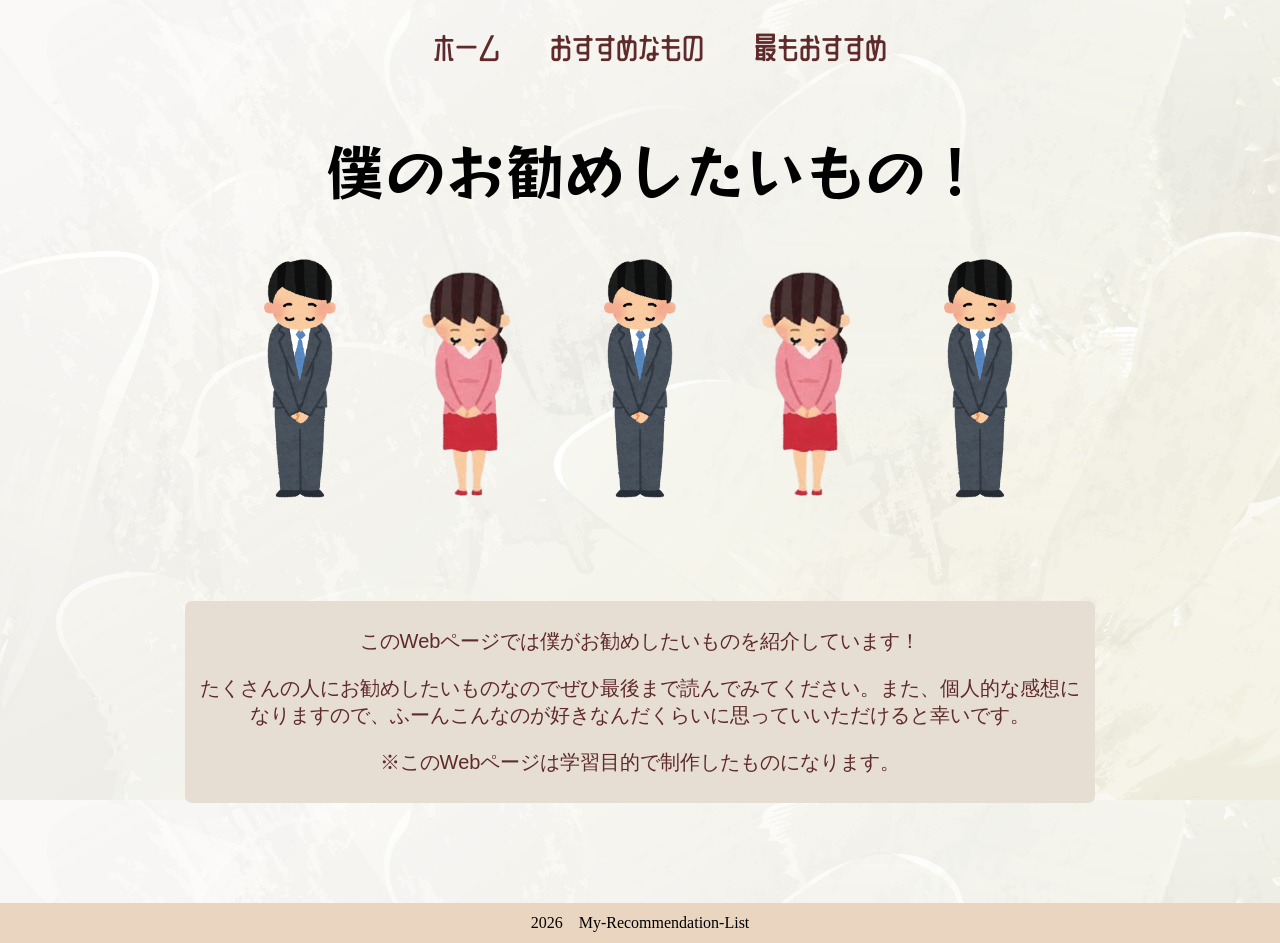
<file: index.html>
<!DOCTYPE html>
<html lang="ja">
<head>
    <meta charset="UTF-8">
    <meta name="viewport" content="width=device-width, initial-scale=1.0">
  

    <title>My-Recommendation-List</title>

<!----Googleフォント---->
    <link rel="preconnect" href="https://fonts.googleapis.com">
    <link rel="preconnect" href="https://fonts.gstatic.com" crossorigin>
    <link href="https://fonts.googleapis.com/css2?family=Archivo+Black&family=Exo:ital,wght@0,100..900;1,100..900&family=Kosugi+Maru&family=Playfair+Display:ital,wght@0,400..900;1,400..900&family=Roboto+Condensed:ital,wght@0,100..900;1,100..900&family=RocknRoll+One&family=Sirin+Stencil&family=Sixtyfour&display=swap" rel="stylesheet">
    <link rel="preconnect" href="https://fonts.googleapis.com">
    <link rel="preconnect" href="https://fonts.gstatic.com" crossorigin>
    <link href="https://fonts.googleapis.com/css2?family=Archivo+Black&family=Exo:ital,wght@0,100..900;1,100..900&family=Playfair+Display:ital,wght@0,400..900;1,400..900&family=Roboto+Condensed:ital,wght@0,100..900;1,100..900&family=RocknRoll+One&family=Sirin+Stencil&family=Sixtyfour&display=swap" rel="stylesheet">
    <link rel="preconnect" href="https://fonts.googleapis.com">
    <link rel="preconnect" href="https://fonts.gstatic.com" crossorigin>
    <link href="https://fonts.googleapis.com/css2?family=Archivo+Black&family=Exo:ital,wght@0,100..900;1,100..900&family=Kosugi+Maru&family=Playfair+Display:ital,wght@0,400..900;1,400..900&family=Roboto+Condensed:ital,wght@0,100..900;1,100..900&family=RocknRoll+One&family=Sirin+Stencil&family=Sixtyfour&family=WDXL+Lubrifont+JP+N&display=swap" rel="stylesheet">
    <link rel="preconnect" href="https://fonts.googleapis.com">
    <link rel="preconnect" href="https://fonts.gstatic.com" crossorigin>
    <link href="https://fonts.googleapis.com/css2?family=Archivo+Black&family=Exo:ital,wght@0,100..900;1,100..900&family=Kosugi+Maru&family=Playfair+Display:ital,wght@0,400..900;1,400..900&family=Roboto+Condensed:ital,wght@0,100..900;1,100..900&family=RocknRoll+One&family=Sirin+Stencil&family=Sixtyfour&family=WDXL+Lubrifont+JP+N&family=Yuji+Syuku&display=swap" rel="stylesheet">
    <!----CSSリンク---->
    <link rel="stylesheet" href="css/style.css">
</head>
<body>
    <main class="home">
        <header>
            <nav>
                <ul class="main-nav header-text">
                    <li><a href="index.html">ホーム</a></li>
                    <li><a href="myreco.html">おすすめなもの</a></li>
                    <li><a href="bestreco.html">最もおすすめ</a></li>
                </ul>
            </nav>
        </header>
        <h1 class="title-font">僕のお勧めしたいもの！</h1>
        <div class="homeimage">
            <img src="./images/rei.png" alt="homeimage" class="rei">
            <img src="./images/rei3.png" alt="homeimage" class="rei">
            <img src="./images/rei.png" alt="homeimage" class="rei">
            <img src="./images/rei3.png" alt="homeimage" class="rei">
            <img src="./images/rei.png" alt="homeimage" class="rei">
        </div>
        <div class="main-text font-text">
            <p>このWebページでは僕がお勧めしたいものを紹介しています！</p>
            <p>たくさんの人にお勧めしたいものなのでぜひ最後まで読んでみてください。また、個人的な感想になりますので、ふーんこんなのが好きなんだくらいに思っていいただけると幸いです。</p>
            <p>※このWebページは学習目的で制作したものになります。</p>
        </div>
        <footer class="footer">
            <p>2026　My-Recommendation-List</p>
        </footer>
    </main>
</body>
</html>
</file>
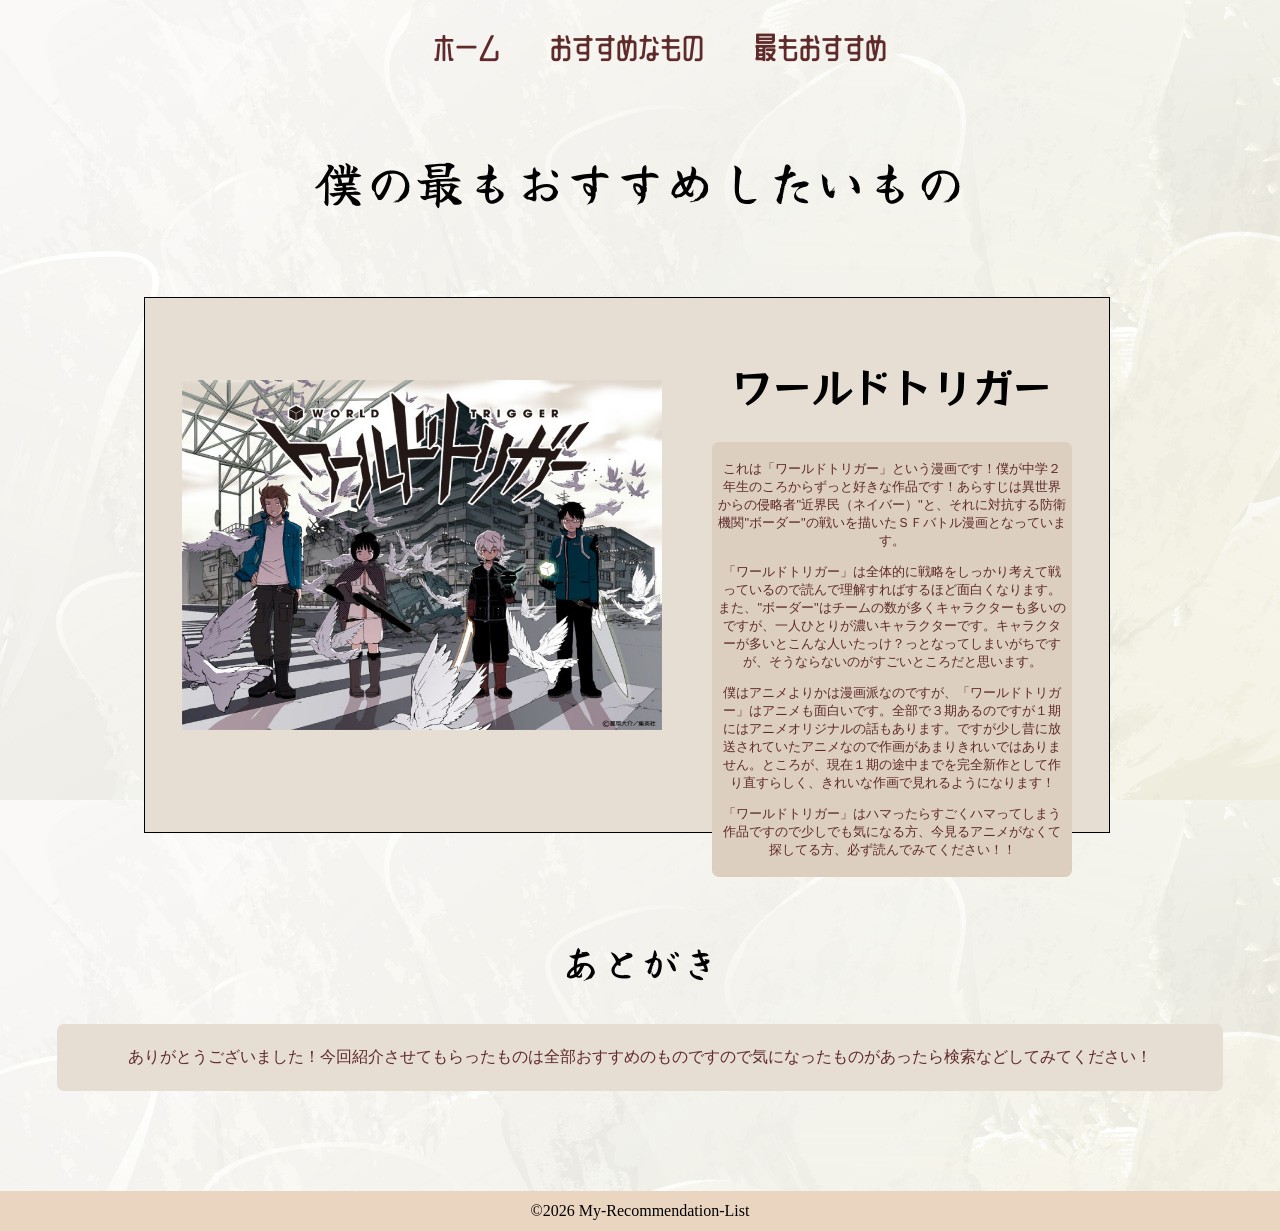
<file: bestreco.html>
<!DOCTYPE html>
<html lang="ja">
<head>
    <meta charset="UTF-8">
    <meta name="viewport" content="width=device-width, initial-scale=1.0">
  

    <title>My-Recommendation-List</title>

<!----Googleフォント---->
    <link rel="preconnect" href="https://fonts.googleapis.com">
    <link rel="preconnect" href="https://fonts.gstatic.com" crossorigin>
    <link href="https://fonts.googleapis.com/css2?family=Archivo+Black&family=Exo:ital,wght@0,100..900;1,100..900&family=Kosugi+Maru&family=Playfair+Display:ital,wght@0,400..900;1,400..900&family=Roboto+Condensed:ital,wght@0,100..900;1,100..900&family=RocknRoll+One&family=Sirin+Stencil&family=Sixtyfour&display=swap" rel="stylesheet">
    <link rel="preconnect" href="https://fonts.googleapis.com">
    <link rel="preconnect" href="https://fonts.gstatic.com" crossorigin>
    <link href="https://fonts.googleapis.com/css2?family=Archivo+Black&family=Exo:ital,wght@0,100..900;1,100..900&family=Playfair+Display:ital,wght@0,400..900;1,400..900&family=Roboto+Condensed:ital,wght@0,100..900;1,100..900&family=RocknRoll+One&family=Sirin+Stencil&family=Sixtyfour&display=swap" rel="stylesheet">
    <link rel="preconnect" href="https://fonts.googleapis.com">
    <link rel="preconnect" href="https://fonts.gstatic.com" crossorigin>
    <link href="https://fonts.googleapis.com/css2?family=Archivo+Black&family=Exo:ital,wght@0,100..900;1,100..900&family=Kosugi+Maru&family=Playfair+Display:ital,wght@0,400..900;1,400..900&family=Roboto+Condensed:ital,wght@0,100..900;1,100..900&family=RocknRoll+One&family=Sirin+Stencil&family=Sixtyfour&family=WDXL+Lubrifont+JP+N&display=swap" rel="stylesheet">
    <link rel="preconnect" href="https://fonts.googleapis.com">
    <link rel="preconnect" href="https://fonts.gstatic.com" crossorigin>
    <link href="https://fonts.googleapis.com/css2?family=Archivo+Black&family=Exo:ital,wght@0,100..900;1,100..900&family=Kosugi+Maru&family=Playfair+Display:ital,wght@0,400..900;1,400..900&family=Roboto+Condensed:ital,wght@0,100..900;1,100..900&family=RocknRoll+One&family=Sirin+Stencil&family=Sixtyfour&family=WDXL+Lubrifont+JP+N&family=Yuji+Syuku&display=swap" rel="stylesheet">
    <!----CSSリンク---->
    <link rel="stylesheet" href="css/style.css">
</head>
<body>
    <main class="home">
        <header>
            <nav>
                <ul class="main-nav header-text">
                    <li><a href="index.html">ホーム</a></li>
                    <li><a href="myreco.html">おすすめなもの</a></li>
                    <li><a href="bestreco.html">最もおすすめ</a></li>
                </ul>
            </nav>
        </header>
        <h1 class="besttitle">僕の最もおすすめしたいもの</h1>
        <div class="bestlist">
            <img src="./images/wa-tori.jpg" alt="wa-tori" class="bestimage">
            <div class="bestdata">
                <h1 class="bestname">ワールドトリガー</h1>
                <div class="besttext bestfont">
                    <p>これは「ワールドトリガー」という漫画です！僕が中学２年生のころからずっと好きな作品です！あらすじは異世界からの侵略者"近界民（ネイバー）"と、それに対抗する防衛機関"ボーダー"の戦いを描いたＳＦバトル漫画となっています。</p>
                    <p>「ワールドトリガー」は全体的に戦略をしっかり考えて戦っているので読んで理解すればするほど面白くなります。また、"ボーダー"はチームの数が多くキャラクターも多いのですが、一人ひとりが濃いキャラクターです。キャラクターが多いとこんな人いたっけ？っとなってしまいがちですが、そうならないのがすごいところだと思います。</p>
                    <p>僕はアニメよりかは漫画派なのですが、「ワールドトリガー」はアニメも面白いです。全部で３期あるのですが１期にはアニメオリジナルの話もあります。ですが少し昔に放送されていたアニメなので作画があまりきれいではありません。ところが、現在１期の途中までを完全新作として作り直すらしく、きれいな作画で見れるようになります！</p>
                    <p>「ワールドトリガー」はハマったらすごくハマってしまう作品ですので少しでも気になる方、今見るアニメがなくて探してる方、必ず読んでみてください！！</p>
                </div>
            </div>
        </div>
        <h2 class="bestato">あとがき</h2>
        <div class="atogaki font-text">
        <p>ありがとうございました！今回紹介させてもらったものは全部おすすめのものですので気になったものがあったら検索などしてみてください！</p>
        </div>
        <footer class="footer">
            <p>&copy;2026 My-Recommendation-List</p>
        </footer>
    </main>
</body>
</html>
</file>
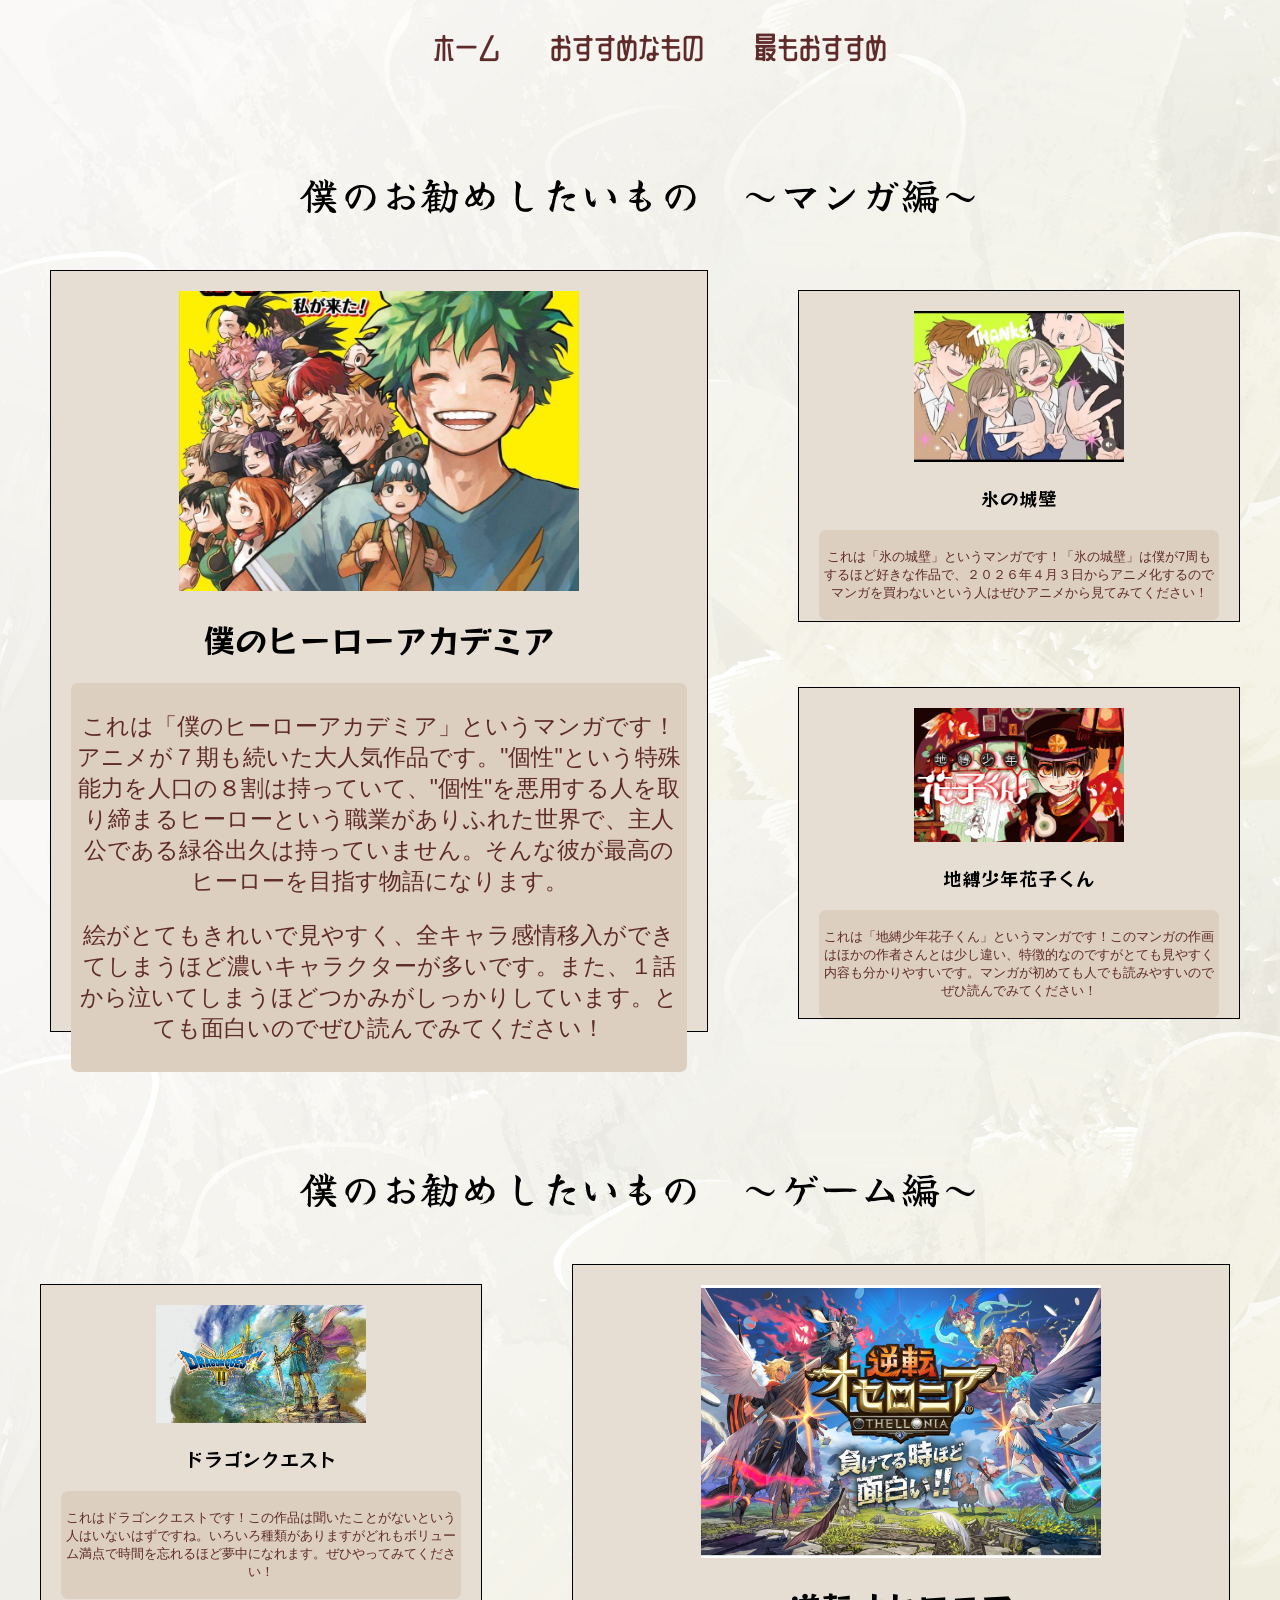
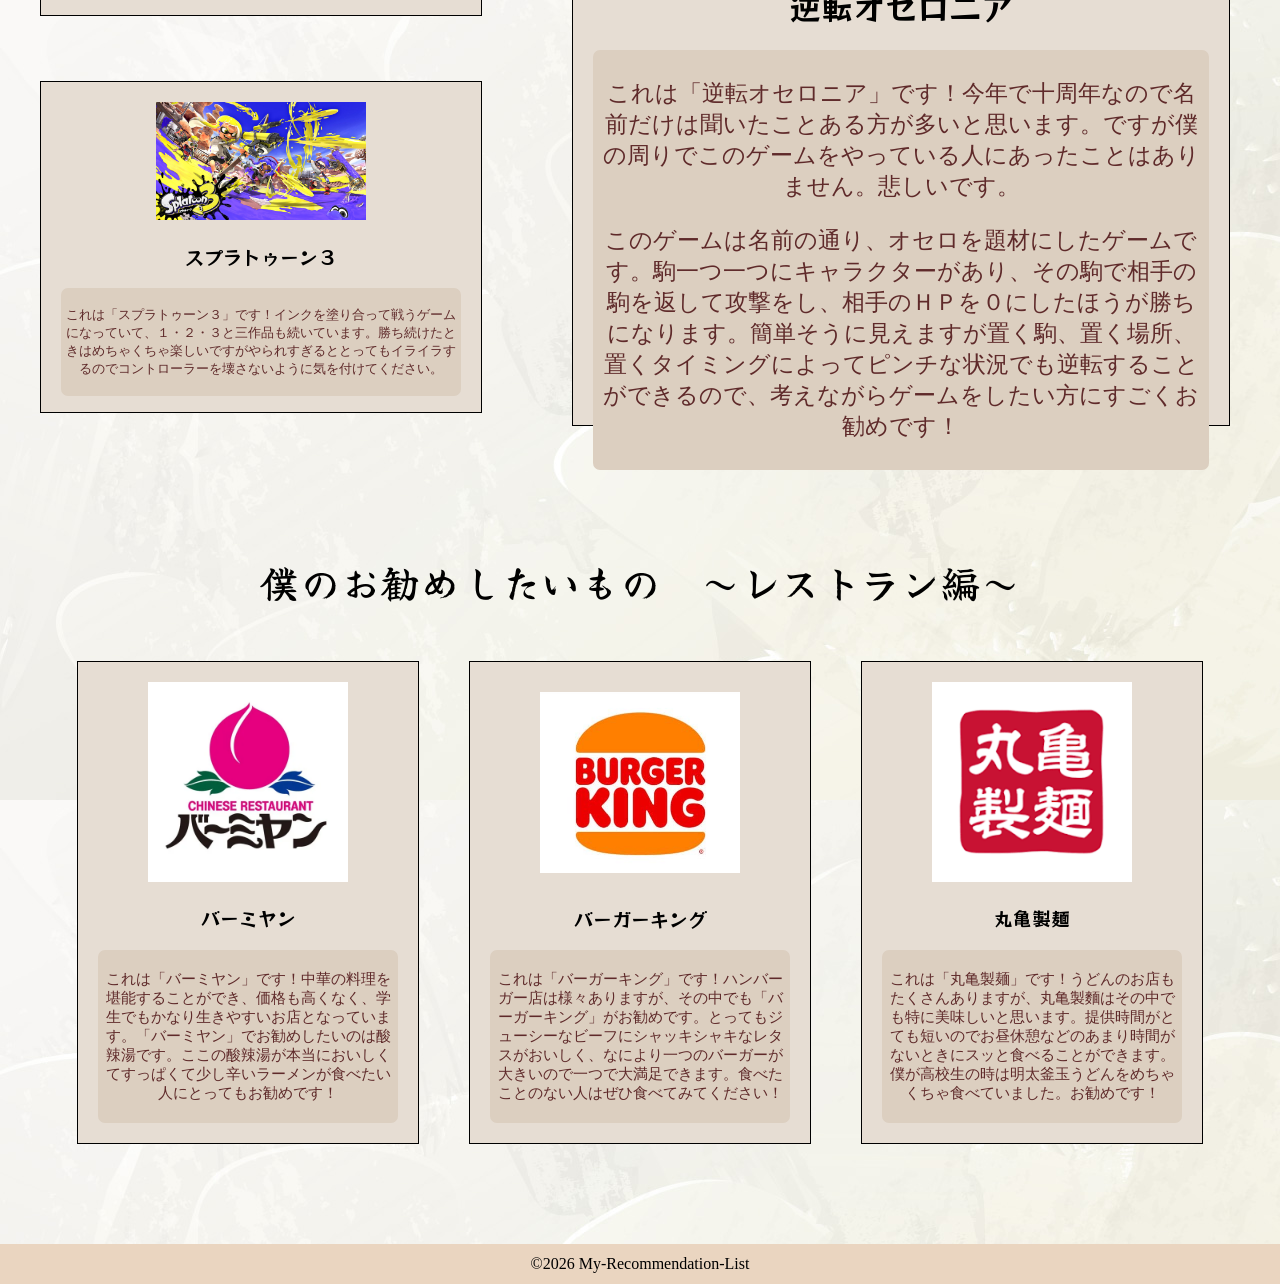
<file: myreco.html>
<!DOCTYPE html>
<html lang="ja">
<head>
    <meta charset="UTF-8">
    <meta name="viewport" content="width=device-width, initial-scale=1.0">
  

    <title>My-Recommendation-List</title>

<!----Googleフォント---->
    <link rel="preconnect" href="https://fonts.googleapis.com">
    <link rel="preconnect" href="https://fonts.gstatic.com" crossorigin>
    <link href="https://fonts.googleapis.com/css2?family=Archivo+Black&family=Exo:ital,wght@0,100..900;1,100..900&family=Kosugi+Maru&family=Playfair+Display:ital,wght@0,400..900;1,400..900&family=Roboto+Condensed:ital,wght@0,100..900;1,100..900&family=RocknRoll+One&family=Sirin+Stencil&family=Sixtyfour&display=swap" rel="stylesheet">
    <link rel="preconnect" href="https://fonts.googleapis.com">
    <link rel="preconnect" href="https://fonts.gstatic.com" crossorigin>
    <link href="https://fonts.googleapis.com/css2?family=Archivo+Black&family=Exo:ital,wght@0,100..900;1,100..900&family=Playfair+Display:ital,wght@0,400..900;1,400..900&family=Roboto+Condensed:ital,wght@0,100..900;1,100..900&family=RocknRoll+One&family=Sirin+Stencil&family=Sixtyfour&display=swap" rel="stylesheet">
    <link rel="preconnect" href="https://fonts.googleapis.com">
    <link rel="preconnect" href="https://fonts.gstatic.com" crossorigin>
    <link href="https://fonts.googleapis.com/css2?family=Archivo+Black&family=Exo:ital,wght@0,100..900;1,100..900&family=Kosugi+Maru&family=Playfair+Display:ital,wght@0,400..900;1,400..900&family=Roboto+Condensed:ital,wght@0,100..900;1,100..900&family=RocknRoll+One&family=Sirin+Stencil&family=Sixtyfour&family=WDXL+Lubrifont+JP+N&display=swap" rel="stylesheet">
    <link rel="preconnect" href="https://fonts.googleapis.com">
    <link rel="preconnect" href="https://fonts.gstatic.com" crossorigin>
    <link href="https://fonts.googleapis.com/css2?family=Archivo+Black&family=Exo:ital,wght@0,100..900;1,100..900&family=Kosugi+Maru&family=Playfair+Display:ital,wght@0,400..900;1,400..900&family=Roboto+Condensed:ital,wght@0,100..900;1,100..900&family=RocknRoll+One&family=Sirin+Stencil&family=Sixtyfour&family=WDXL+Lubrifont+JP+N&family=Yuji+Syuku&display=swap" rel="stylesheet">
<!----CSSリンク---->
    <link rel="stylesheet" href="css/style.css">
</head>
<body>
    <main class="home">
        <header>
            <nav>
                <ul class="main-nav header-text">
                    <li><a href="index.html">ホーム</a></li>
                    <li><a href="myreco.html">おすすめなもの</a></li>
                    <li><a href="bestreco.html">最もおすすめ</a></li>
                </ul>
            </nav>
        </header>
        <h1 class="mrtitle">僕のお勧めしたいもの　～マンガ編～</h1>
        <div class="mrlist">
            <div class="mrdata">
                <img src="./images/hiroaka.jpg" alt="hiroaka" class="mrimage">
                <h1 class="mrname">僕のヒーローアカデミア</h1>
                <div class="mrtext mrfont">
                    <p>これは「僕のヒーローアカデミア」というマンガです！アニメが７期も続いた大人気作品です。"個性"という特殊能力を人口の８割は持っていて、"個性"を悪用する人を取り締まるヒーローという職業がありふれた世界で、主人公である緑谷出久は持っていません。そんな彼が最高のヒーローを目指す物語になります。</p>
                    <p>絵がとてもきれいで見やすく、全キャラ感情移入ができてしまうほど濃いキャラクターが多いです。また、１話から泣いてしまうほどつかみがしっかりしています。とても面白いのでぜひ読んでみてください！</p>
                </div>
            </div>
            <div class="mrlist2">
                <div class="mrdata2">
                    <img src="./images/kori.jpg" alt="kori" class="mrimage2">
                    <h3 class="mrname">氷の城壁</h3>
                    <div class="mrtext mrfont2">
                        <p>これは「氷の城壁」というマンガです！「氷の城壁」は僕が7周もするほど好きな作品で、２０２６年４月３日からアニメ化するのでマンガを買わないという人はぜひアニメから見てみてください！</p>
                    </div>
                </div>
                <div class="mrdata2">
                    <img src="./images/hanakokun.jpg" alt="hanako" class="mrimage2">
                    <h3 class="mrname">地縛少年花子くん</h3>
                    <div class="mrtext mrfont2">
                        <p>これは「地縛少年花子くん」というマンガです！このマンガの作画はほかの作者さんとは少し違い、特徴的なのですがとても見やすく内容も分かりやすいです。マンガが初めても人でも読みやすいのでぜひ読んでみてください！</p>
                    </div>
                </div>
            </div>
        </div>
        <h1 class="mrtitle">僕のお勧めしたいもの　～ゲーム編～</h1>
        <div class="mrlist1-2">
            <div class="mrlist2">
                <div class="mrdata2">
                    <img src="./images/dorakue.jpg" alt="osero" class="mrimage2">
                    <h3 class="mrname">ドラゴンクエスト</h3>
                    <div class="mrtext mrfont2">
                        <p>これはドラゴンクエストです！この作品は聞いたことがないという人はいないはずですね。いろいろ種類がありますがどれもボリューム満点で時間を忘れるほど夢中になれます。ぜひやってみてください！</p>
                    </div>
                </div>
                <div class="mrdata2">
                    <img src="./images/supura.jpg" alt="supura" class="mrimage2">
                    <h3 class="mrname">スプラトゥーン３</h3>
                    <div class="mrtext mrfont2">
                        <p>これは「スプラトゥーン３」です！インクを塗り合って戦うゲームになっていて、１・２・３と三作品も続いています。勝ち続けたときはめちゃくちゃ楽しいですがやられすぎるととってもイライラするのでコントローラーを壊さないように気を付けてください。</p>
                    </div>
                </div>
            </div>
            <div class="mrdata">
                <img src="./images/oseronia.jpg" alt="osero" class="mrimage">
                <h1 class="mrname">逆転オセロニア</h1>
                <div class="mrtext mrfont">
                    <p>これは「逆転オセロニア」です！今年で十周年なので名前だけは聞いたことある方が多いと思います。ですが僕の周りでこのゲームをやっている人にあったことはありません。悲しいです。</p>
                    <p>このゲームは名前の通り、オセロを題材にしたゲームです。駒一つ一つにキャラクターがあり、その駒で相手の駒を返して攻撃をし、相手のＨＰを０にしたほうが勝ちになります。簡単そうに見えますが置く駒、置く場所、置くタイミングによってピンチな状況でも逆転することができるので、考えながらゲームをしたい方にすごくお勧めです！</p>
                </div>
            </div>
        </div>
        <h1 class="mrtitle">僕のお勧めしたいもの　～レストラン編～</h1>
        <div class="mrlist3">
            <div class="mrdata3">
                <img src="./images/ba-miyan.webp" alt="ba-miyan" class="mrimage3">
                <h3 class="mrname">バーミヤン</h3>
                <div class="mrtext mrfont3">
                    <p>これは「バーミヤン」です！中華の料理を堪能することができ、価格も高くなく、学生でもかなり生きやすいお店となっています。「バーミヤン」でお勧めしたいのは酸辣湯です。ここの酸辣湯が本当においしくてすっぱくて少し辛いラーメンが食べたい人にとってもお勧めです！</p>
                </div>
            </div>
            <div class="mrdata3">
                <img src="./images/スクリーンショット 2026-01-20 150258.png" alt="ba-kin" class="mrimage3-3">
                <h3 class="mrname-1">バーガーキング</h3>
                <div class="mrtext mrfont3">
                    <p>これは「バーガーキング」です！ハンバーガー店は様々ありますが、その中でも「バーガーキング」がお勧めです。とってもジューシーなビーフにシャッキシャキなレタスがおいしく、なにより一つのバーガーが大きいので一つで大満足できます。食べたことのない人はぜひ食べてみてください！</p>
                </div>
            </div>
            <div class="mrdata3">
                <img src="./images/marugame.png" alt="marugame" class="mrimage3">
                <h3 class="mrname">丸亀製麺</h3>
                <div class="mrtext mrfont3">
                    <p>これは「丸亀製麺」です！うどんのお店もたくさんありますが、丸亀製麵はその中でも特に美味しいと思います。提供時間がとても短いのでお昼休憩などのあまり時間がないときにスッと食べることができます。僕が高校生の時は明太釜玉うどんをめちゃくちゃ食べていました。お勧めです！</p>
                </div>
            </div>
        </div>
        <footer class="footer">
            <p>&copy;2026 My-Recommendation-List</p>
        </footer>
    </main>
</body>
</html>
</file>
<file: css/style.css>
body{
    background-image: url(../images/haikei.jpg);
    margin: 0;
    padding: 0;
}
/* ---------ホームＣＳＳ-----------------　*/
.main-nav{
    display: flex;
    justify-content: center;
    gap: 50px;
    list-style: none;
    font-size: 30px;
}
.main-nav a{
    text-decoration: none;
    color:#5f2a2a;
}
nav a:hover{
    color: #526e9f;
}
.header-text{
    font-family: "WDXL Lubrifont JP N", sans-serif;
    font-weight: 400;
    font-style: normal;

}
.home{
    text-align: center;
}
.homeimage{
    display: flex;
    justify-content: center;
    gap:20px;
}
.rei{
    width:150px;
    height:auto;
}
.title-font{
    font-family: "RocknRoll One", sans-serif;
    font-weight: 400;
    font-style: normal;
    font-size: 60px;
    margin-left:30px;
    margin-top:60px
}
.main-text{
    background-color: #e6ddd3;
    color:#5f2a2a;
    padding: 7px;
    border-radius: 7px;
    text-align: center;
    margin: 0 auto;
    margin-top:100px;
    width:70%;
    font-size: 20px;
}
.font-text{
    font-family: "Kosugi Maru", sans-serif;
    font-weight: 400;
    font-style: normal;
}
.footer{
    margin-top:100px;
    background-color: #ead5c0;
    height:40px;
    display: flex;
    justify-content: center; 
    align-items: center;
}


/* ------おすすめページＣＳＳ--------------------*/
.mrlist{
    display: flex;
    justify-content: center;
    gap:30px;
    margin-left: 30px;
}
.mrlist1-2{
     display: flex;
    justify-content: center;
    gap:30px;
    margin-right: 30px;
}
.mrlist2{
    display: grid;
    margin:10px;
    gap:5px;
}
.mrlist3{
    display: flex;
    justify-content: center;
    gap:50px;
    margin-top:50px;
}
.mrimage{
    width:400px;
    height:auto;
}
.mrimage2{
    width:210px;
    height:auto;
}
.mrimage3{
    width:200px;
    height:auto;
}
.mrimage3-3{
    width:200px;
    height:auto;
    margin-top:10px;
}
.mrdata{
    background-color: #e6ddd3;
    padding: 20px;
    margin:20px;
    height:720px;
    width:1500px;
    border-width: 1.5px;
    border-style: solid;
}
.mrdata2{
    background-color: #e6ddd3;
    padding:20px;
    margin:30px;
    height:290px;
    width:400px;
    border-width: 1.5px;
    border-style: solid;
}
.mrdata3{
    background-color: #e6ddd3;
    padding:20px;
    width:300px;
    border-width: 1.5px;
    border-style: solid;
}

.mrtitle{
    font-family: "Yuji Syuku", serif;
    font-weight: 400;
    font-style: normal;
    font-size:40px;
    margin-top:100px;
}
.mrname{
    font-family: "RocknRoll One", sans-serif;
    font-weight: 400;
    font-style: normal;
}
.mrname-1{
    font-family: "RocknRoll One", sans-serif;
    font-weight: 400;
    font-style: normal;
    margin-top:28px;
}
.mrtext{
    color:#5f2a2a;
    background-color: #dccfc0;
    padding:5px;
    border-radius: 7px;
}
.mrfont{
    font-size: 23px;
    font-family: "Kosugi Maru", sans-serif;
    font-weight: 400;
    font-style: normal;
}
.mrfont2{
    font-size:13px;
    font-family: "Kosugi Maru", sans-serif;
    font-weight: 400;
    font-style: normal;
}
.mrfont3{
    font-size:15px;
    font-family: "Kosugi Maru", sans-serif;
    font-weight: 400;
    font-style: normal;
}


/* -------最もおすすめＣＳＳ----------*/
.besttitle{
    font-family: "Yuji Syuku", serif;
    font-weight: 400;
    font-style: normal;
    font-size:50px;
    margin:80px 0px;
}
.bestlist{
    display: flex;
    justify-content: center;
    background-color: #e6ddd3;
    gap:50px;
    margin:20px;
    height:470px;
    width:900px;
    margin-left: 9rem;
    padding:2rem;
    border-width: 1.5px;
    border-style: solid;
}
.bestimage{
    width:480px;
    height:350px;
    margin-top:50px;
    align-items: center;
}
.bestname{
    font-family: "RocknRoll One", sans-serif;
    font-weight: 400;
    font-style: normal;
    font-size:40px;
}
.besttext{
    color:#5f2a2a;
    background-color: #dccfc0;
    padding:5px;
    border-radius: 7px;
    width:350px
}
.bestfont{
    font-size:13px;
    font-family: "Kosugi Maru", sans-serif;
    font-weight: 400;
    font-style: normal;
}
.bestato{
    font-family: "Yuji Syuku", serif;
    font-weight: 400;
    font-style: normal;
    font-size:40px;
    margin-top:100px;
}
.atogaki{
    background-color: #e6ddd3;
    color:#5f2a2a;
    padding: 7px;
    border-radius: 7px;
    text-align: center;
    margin: 0 auto;
    width:90%;
    font-size: 16px;  
}
</file>
